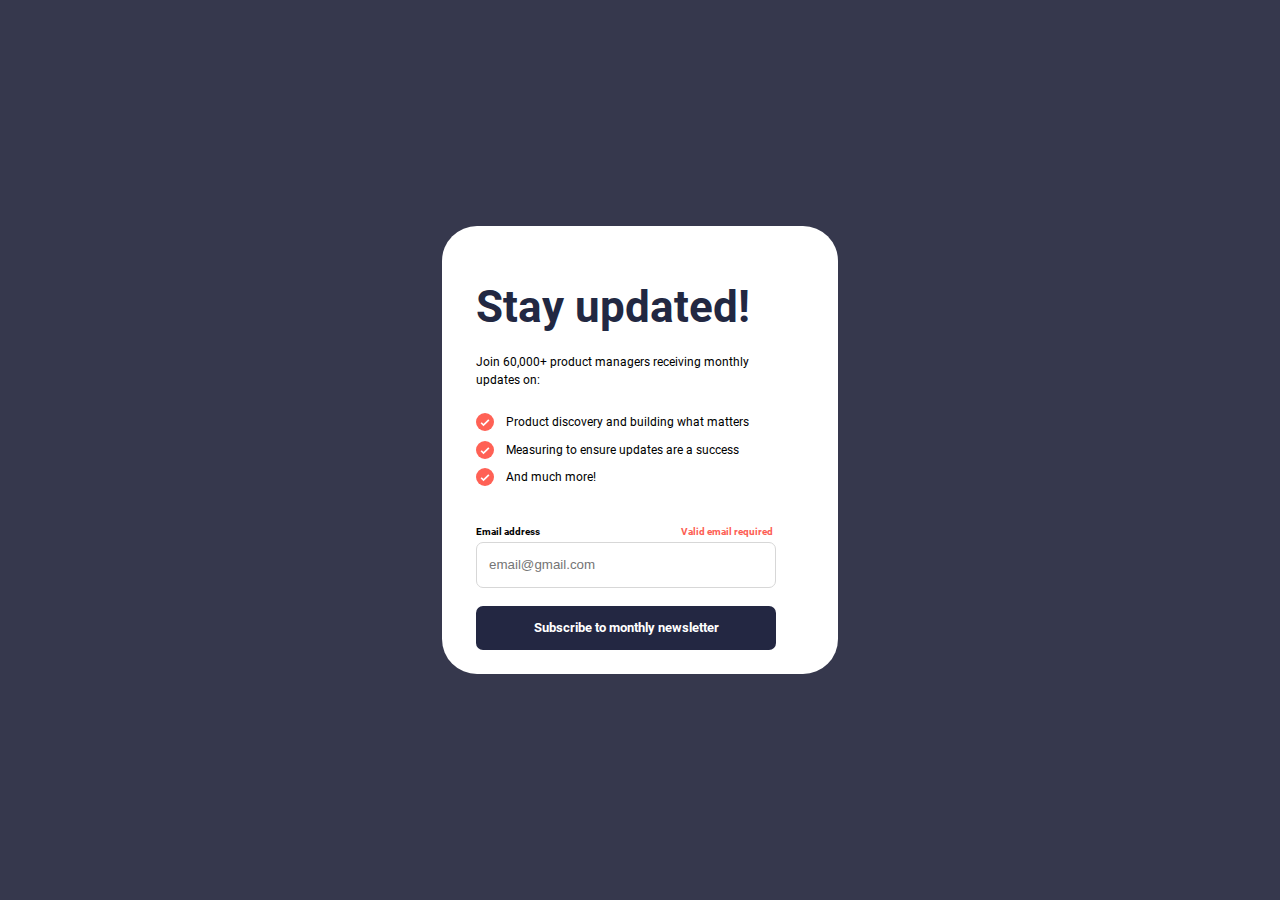
<file: index.html>
<!DOCTYPE html>
<html lang="en">
<head>
	<meta charset="UTF-8">
	<meta name="viewport" content="width=device-width, initial-scale=1.0">
	<link rel="stylesheet" href="/assets/css/style.css">
	<title>Document</title>
</head>
<body>
	<div class="card">

		<section class="card__section card__section-form">
			<h1 class="card__title">Stay updated!</h1>
			<p class="card__description">Join 60,000+ product managers receiving monthly updates on:</p>

			<ul class="card__list">
				<li class="card__list-item"><i class="card__icon card__icon-check"></i>Product discovery and building what matters</li>
				<li class="card__list-item"><i class="card__icon card__icon-check"></i>Measuring to ensure updates are a success</li>
				<li class="card__list-item"><i class="card__icon card__icon-check"></i>And much more!</li>
			</ul>

			<form class="card__form" method="POST" action="/" >
				
				<label class="card__label" for="email" >Email address</label>
				<label class="card__label card__label-error /hidden">Valid email required</label>
				<br>
				<input class="card__input" regex=".+@.+.com" id="email" type="email" name="email" placeholder="email@gmail.com" />
				<button class="card__button" type="submit">Subscribe to monthly newsletter</button>

			</form>

		</section>

		<section class="card__section card__section-illustration">
		</section>

	</div>
</body>
</html>
</file>
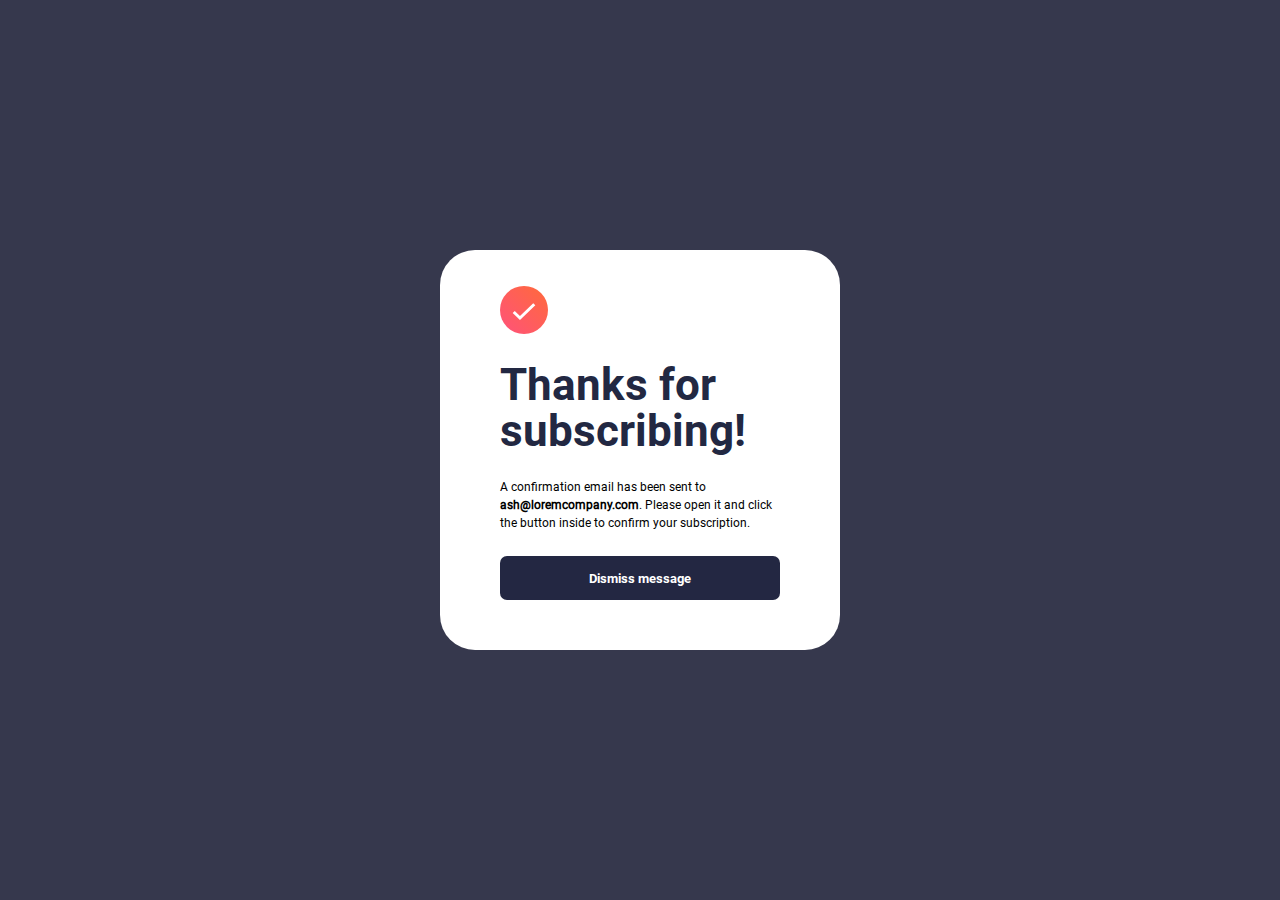
<file: thanks.html>
<!DOCTYPE html>
<html lang="en">
<head>
	<meta charset="UTF-8">
	<meta name="viewport" content="width=device-width, initial-scale=1.0">
	<link rel="stylesheet" href="assets/css/style.css">
	<title>Document</title>
</head>
<body>
	<div class="card card__thanks">

		<section class="card__section">
			<img class="card__icon-xl" src="/assets/images/icon-success.svg" alt="icon success">
			<h1 class="card__title">Thanks for subscribing!</h1>
			<p class="card__description">A confirmation email has been sent to <strong>ash@loremcompany.com</strong>. Please open it and click the button inside to confirm your subscription.</p>
			<button class="card__button">Dismiss message</button>
		</section>

	</div>
</body>
</html>
</file>
<file: assets/css/style.css>
@font-face {
  font-family: roboto;
  src: url(../fonts/Roboto-Regular.ttf);
}
@font-face {
  font-family: roboto-bold;
  src: url(../fonts/Roboto-Bold.ttf);
}
*, *::after, *::before {
  margin: 0;
  padding: 0;
  box-sizing: border-box;
  -moz-box-sizing: border-box;
  -webkit-box-sizing: border-box;
}

ul li {
  list-style: none;
}

button, input {
  outline: none;
  border: none;
}

.card {
  border-radius: 35px;
}

.card__button, .card__input, .card__section-illustration {
  border-radius: 7px;
}

:root {
  font-family: roboto, roboto-bold;
  font-size: 12px;
  color: black;
  --c-secondary: hsl(3.53deg 97.7% 65.88%);
}

body {
  height: 100vh;
  width: 100%;
  background: #36384d;
  display: grid;
  place-items: center;
  line-height: 1.5;
  font-family: roboto;
}

.hidden {
  visibility: hidden;
}

.card {
  background: #fff;
}
.card__newsletter {
  display: grid;
  grid-template-columns: 1fr 0.9fr;
  aspect-ratio: 9/6;
  padding: 1.5rem;
}
.card__thanks {
  display: block;
  aspect-ratio: 1/1;
  width: 400px;
  padding: 3rem 5rem;
}
.card__section {
  width: 100%;
  height: auto;
}
.card__section-illustration {
  background: url(../images/illustration-sign-up-desktop.svg);
  background-repeat: no-repeat;
  background-size: contain;
  background-position: center right;
  background-size: 100%;
}
.card__section-form {
  width: 90%;
  margin: 0 auto;
  padding: 0 3.5rem 0 1.2rem;
  padding-top: 4rem;
}
.card__title {
  color: #222842;
  font-family: roboto-bold;
  font-size: 3.7rem;
  font-weight: 900;
  margin-bottom: 1rem;
}
.card__thanks .card__title {
  line-height: 3.8rem;
}
.card__thanks .card__title, .card__thanks .card__description {
  margin-bottom: 2rem;
}
.card__description, .card__list, .card__form, .card__error, .card__input, .card__list-item {
  display: block;
  margin-bottom: 2rem;
}
.card__list {
  margin-bottom: 3rem;
}
.card__list-item {
  display: flex;
  flex-direction: row;
  align-items: center;
  justify-content: start;
  margin-bottom: 0.8rem;
}
.card__icon-check {
  background: url(../images/icon-list.svg) no-repeat center;
}
.card__icon {
  background-size: 100%;
  height: 1.5rem;
  width: 1.5rem;
  display: block;
  margin-right: 1rem;
  min-width: 18px;
  min-height: 18px;
}
.card__icon-xl {
  width: 4rem;
  height: 4rem;
  margin-bottom: 2rem;
}
.card__label {
  display: inline-block;
  width: 49%;
  font-weight: 900;
  font-size: 0.8rem;
  margin-bottom: 0.2rem;
  font-family: roboto-bold;
}
.card__label:nth-child(1) {
  margin-right: auto;
}
.card__label:nth-child(2) {
  text-align: end;
}
.card__label-error {
  color: var(--c-secondary);
}
.card__input {
  border: solid 1px #d7d7d7;
  margin-bottom: 1.5rem;
}
.card__input:focus {
  border: solid 1px #000;
}
.card__button, .card__input {
  cursor: pointer;
  width: 100%;
  padding: 1.2rem 1rem;
}
.card__button {
  font-family: roboto-bold;
  font-weight: 700;
  color: #fff;
  background: #232742;
}
.card__button:hover {
  background: #ff5379;
  background: linear-gradient(49deg, #ff5379 0%, #ff693d 100%);
}

@media (max-width: 767.9px) {
  body {
    font-size: 1.4rem;
    width: 100vw;
    height: 97.5vh;
  }

  .card {
    width: 100%;
    height: 100vh;
    display: flex;
    flex-direction: column;
    border-radius: 0;
    aspect-ratio: 0;
    padding: 0;
  }
  .card__section {
    padding: 0;
    margin: 0;
    width: 100%;
  }
  .card__section-form {
    order: 2;
    padding: 1.5rem;
    width: 90%;
    margin: 0 auto;
  }
  .card__section-illustration {
    height: calc(100vh/3);
    background: url(../images/illustration-sign-up-mobile.svg);
    background-size: cover;
    width: 100%;
    margin: 0;
    padding: 0;
    border-radius: 0;
    border: none;
    outline: none;
    background-repeat: no-repeat;
  }
}

/*# sourceMappingURL=style.css.map */
</file>
